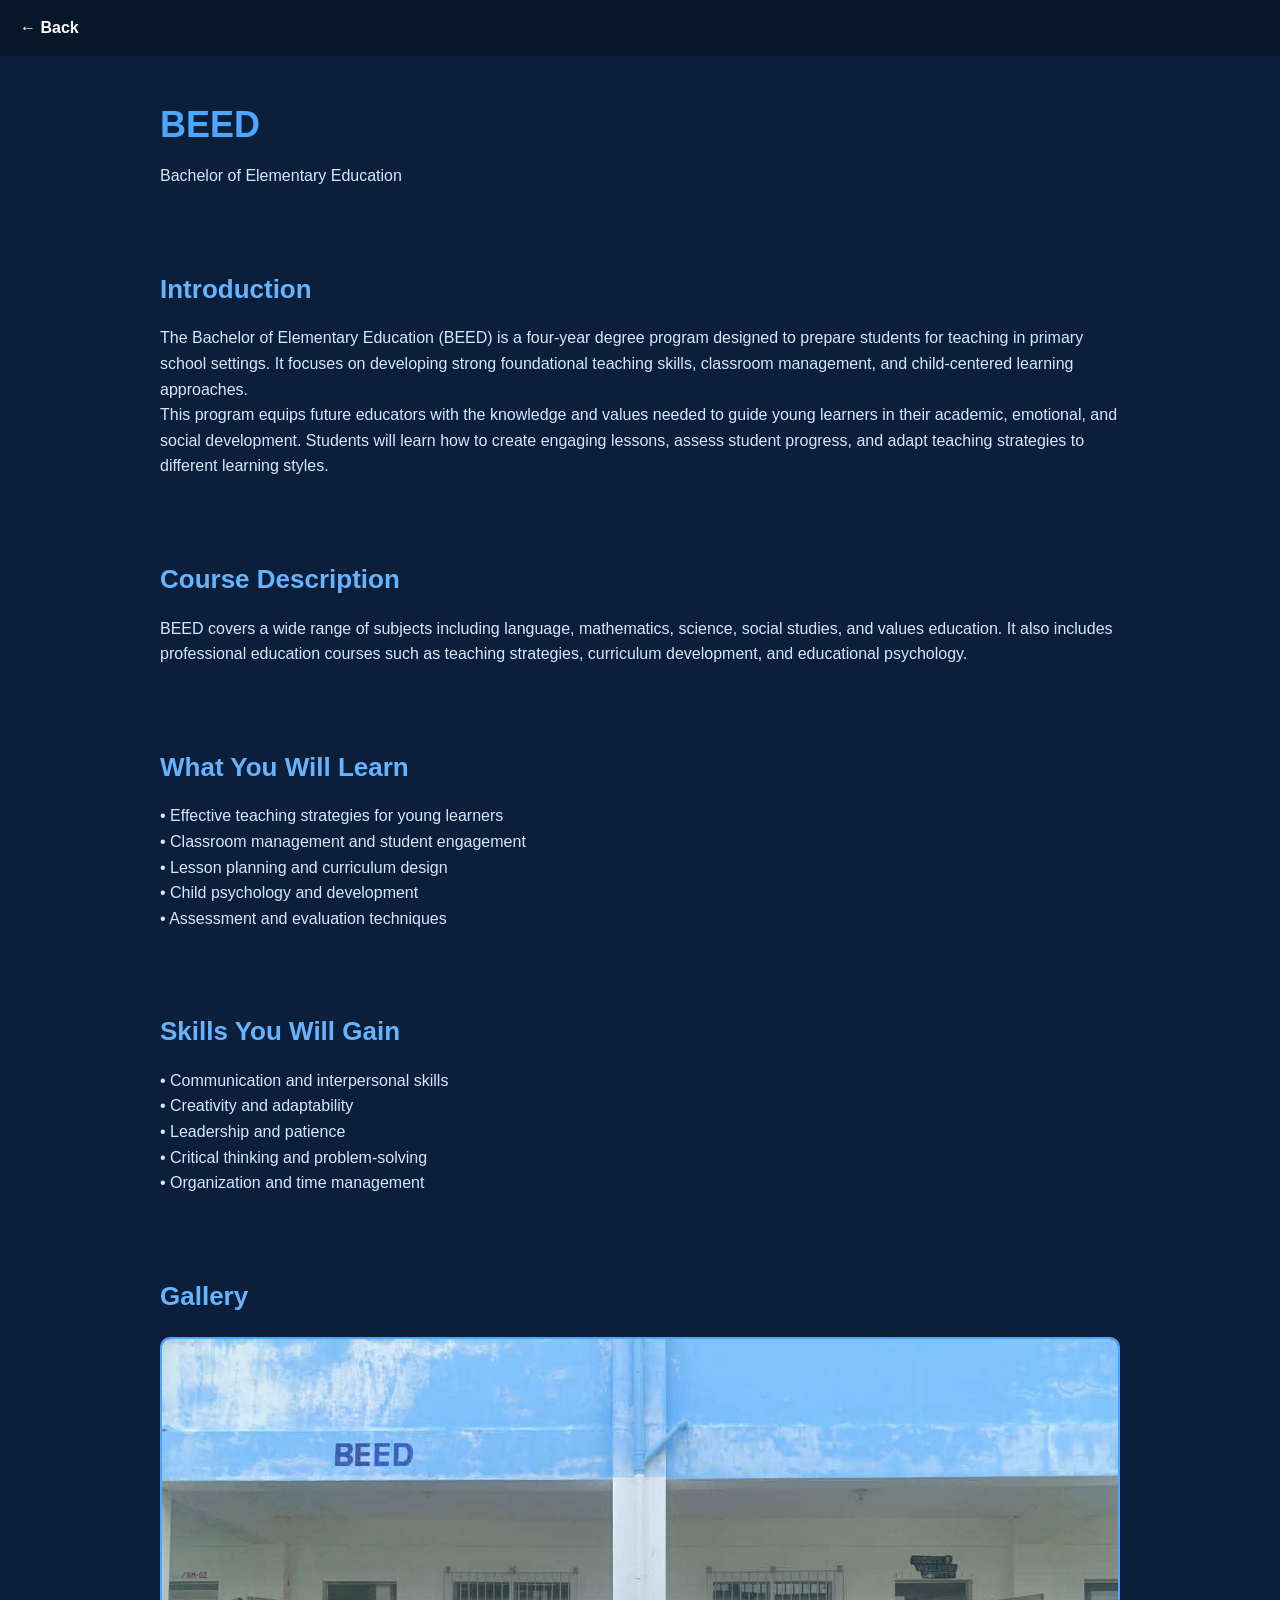
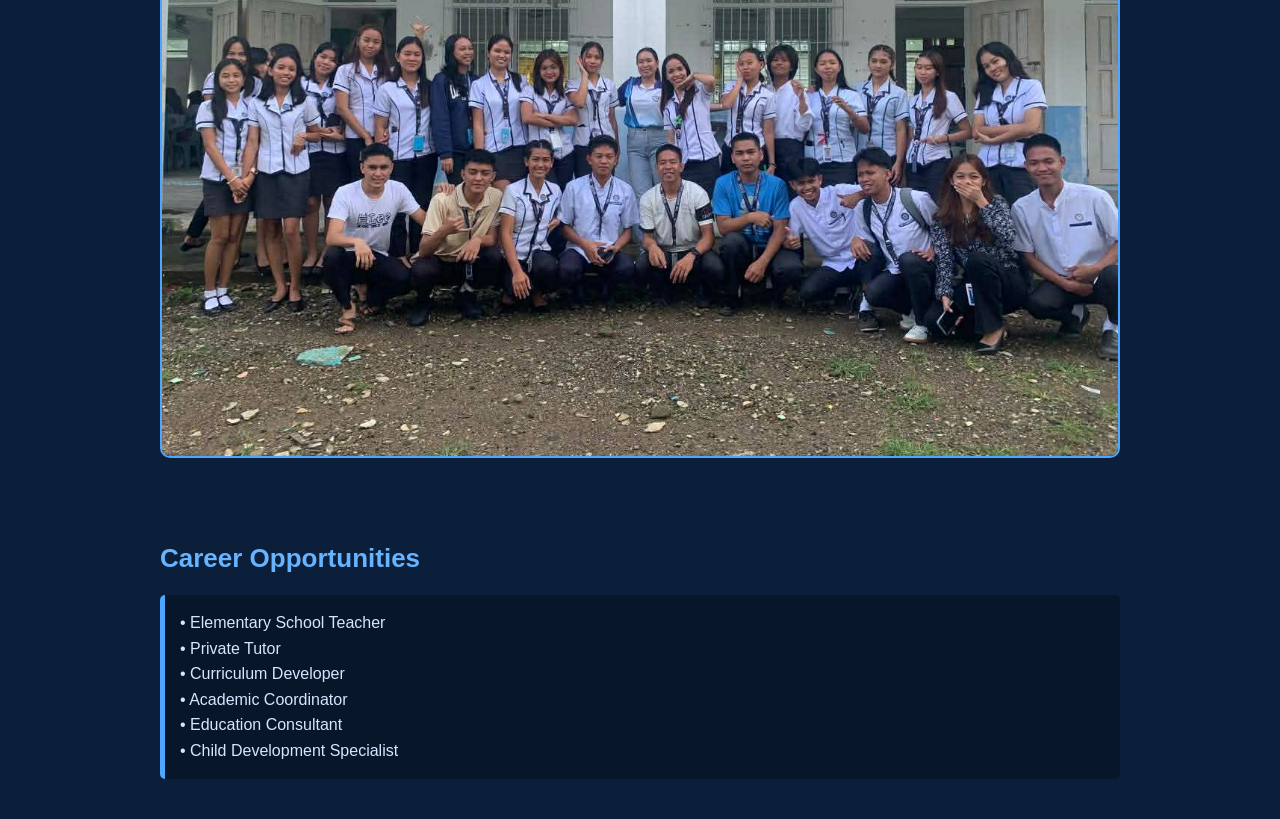
<file: mak's folder/beed.html>
<!DOCTYPE html>
<html lang="en">
<head>
  <meta charset="UTF-8">
  <title>BEED</title>
  <link rel="stylesheet" href="course.css">
</head>
<body>

<nav class="navbar">
  <a href="index.html">← Back</a>
</nav>

<!-- HEADER -->
<section class="section">
  <h1>BEED</h1>
  <p>Bachelor of Elementary Education</p>
</section>

<!-- INTRO -->
<section class="section">
  <h2>Introduction</h2>
  <p>
    The Bachelor of Elementary Education (BEED) is a four-year degree program designed to prepare students 
    for teaching in primary school settings. It focuses on developing strong foundational teaching skills, 
    classroom management, and child-centered learning approaches.
  </p>
  <p>
    This program equips future educators with the knowledge and values needed to guide young learners in 
    their academic, emotional, and social development. Students will learn how to create engaging lessons, 
    assess student progress, and adapt teaching strategies to different learning styles.
  </p>
</section>

<!-- COURSE DESCRIPTION -->
<section class="section">
  <h2>Course Description</h2>
  <p>
    BEED covers a wide range of subjects including language, mathematics, science, social studies, and 
    values education. It also includes professional education courses such as teaching strategies, 
    curriculum development, and educational psychology.
  </p>
</section>

<!-- WHAT YOU WILL LEARN -->
<section class="section">
  <h2>What You Will Learn</h2>
  <p>
    • Effective teaching strategies for young learners <br>
    • Classroom management and student engagement <br>
    • Lesson planning and curriculum design <br>
    • Child psychology and development <br>
    • Assessment and evaluation techniques
  </p>
</section>

<!-- SKILLS -->
<section class="section">
  <h2>Skills You Will Gain</h2>
  <p>
    • Communication and interpersonal skills <br>
    • Creativity and adaptability <br>
    • Leadership and patience <br>
    • Critical thinking and problem-solving <br>
    • Organization and time management
  </p>
</section>

<!-- GALLERY -->
<section class="section">
  <h2>Gallery</h2>
  <div class="grid">
    <img src="Images/beed.jpg">
    
  </div>
</section>

<!-- CAREERS -->
<section class="section">
  <h2>Career Opportunities</h2>
  <p>
    • Elementary School Teacher <br>
    • Private Tutor <br>
    • Curriculum Developer <br>
    • Academic Coordinator <br>
    • Education Consultant <br>
    • Child Development Specialist
  </p>
</section>

</body>
</html>
</file>
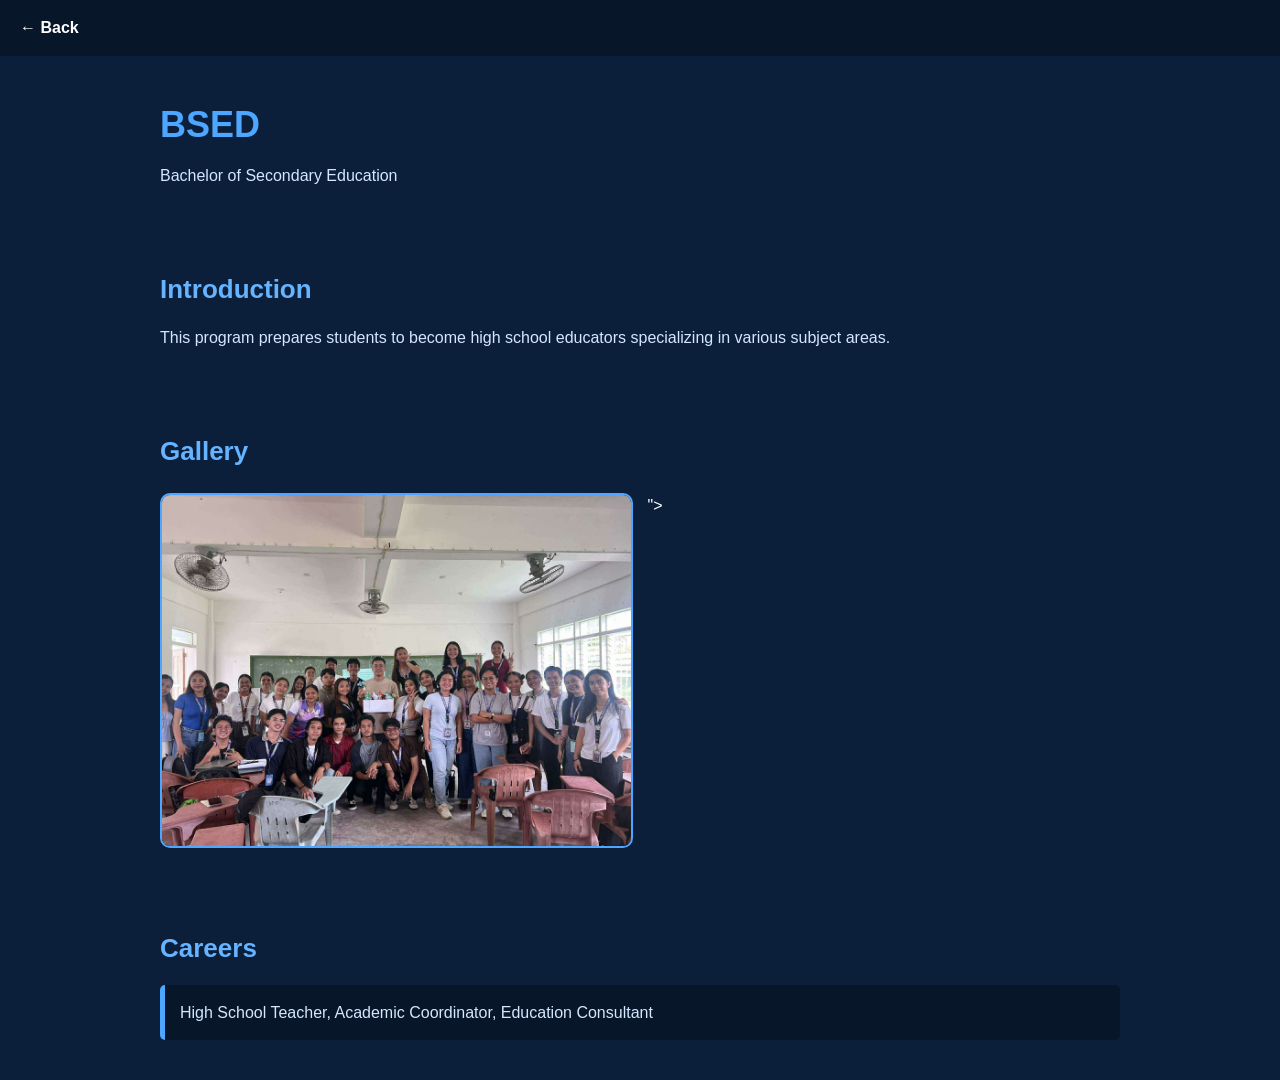
<file: mak's folder/bsed.html>
<!DOCTYPE html>
<html lang="en">
<head>
  <meta charset="UTF-8">
  <title>BSED</title>
  <link rel="stylesheet" href="course.css">
</head>
<body>

<nav class="navbar">
  <a href="index.html">← Back</a>
</nav>

<section class="section">
  <h1>BSED</h1>
  <p>Bachelor of Secondary Education</p>
</section>

<section class="section">
  <h2>Introduction</h2>
  <p>This program prepares students to become high school educators specializing in various subject areas.</p>
</section>

<section class="section">
  <h2>Gallery</h2>
  <div class="grid">
    <img src="Images/9917fc35-111e-4d8b-a986-ddc8efb1d056.jpg">
   ">
  </div>
</section>

<section class="section">
  <h2>Careers</h2>
  <p>High School Teacher, Academic Coordinator, Education Consultant</p>
</section>

</body>
</html>
</file>
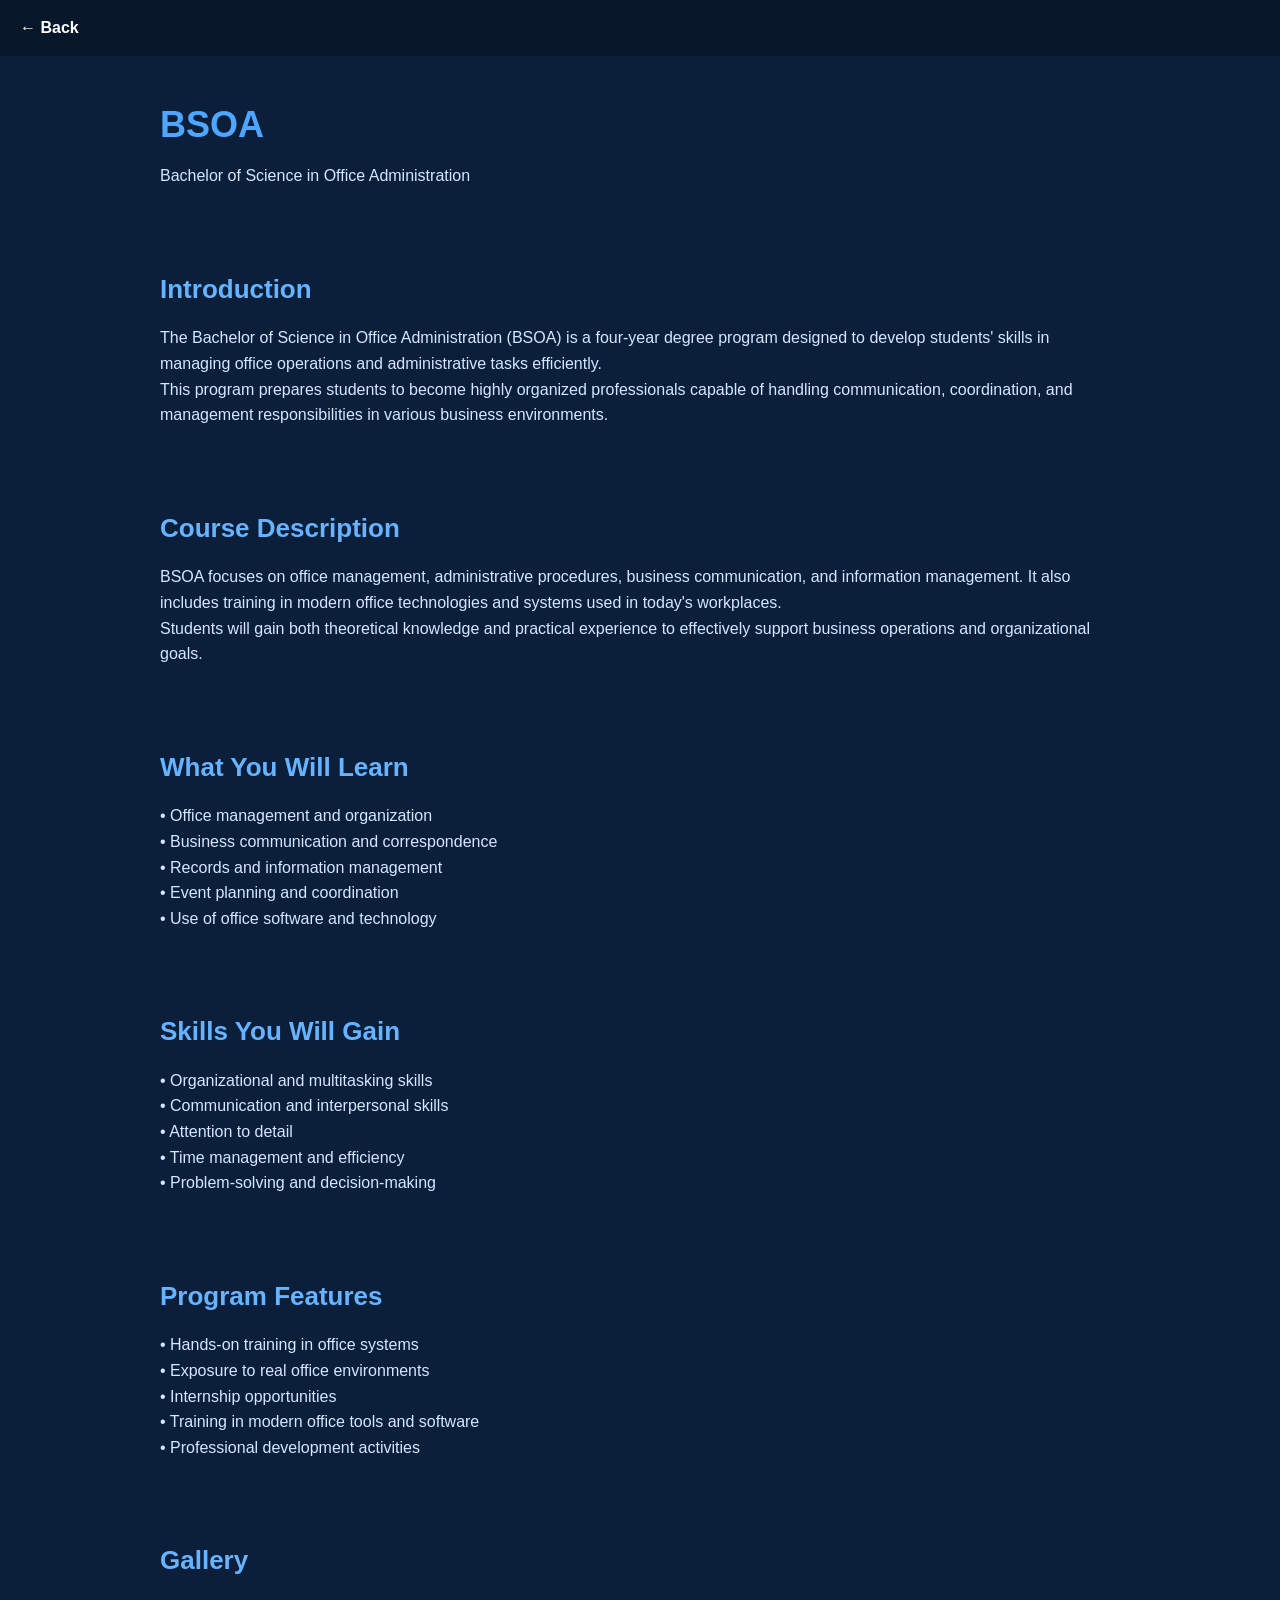
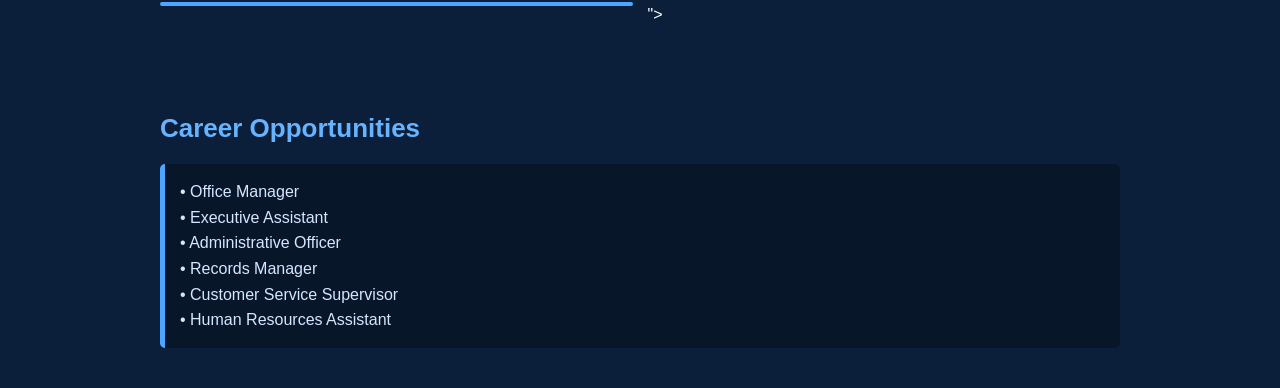
<file: mak's folder/bsoa.html>
<!DOCTYPE html>
<html lang="en">
<head>
  <meta charset="UTF-8">
  <title>BSOA</title>
  <link rel="stylesheet" href="course.css">
</head>
<body>

<nav class="navbar">
  <a href="index.html">← Back</a>
</nav>

<!-- HEADER -->
<section class="section">
  <h1>BSOA</h1>
  <p>Bachelor of Science in Office Administration</p>
</section>

<!-- INTRO -->
<section class="section">
  <h2>Introduction</h2>
  <p>
    The Bachelor of Science in Office Administration (BSOA) is a four-year degree program designed to 
    develop students' skills in managing office operations and administrative tasks efficiently.
  </p>
  <p>
    This program prepares students to become highly organized professionals capable of handling 
    communication, coordination, and management responsibilities in various business environments.
  </p>
</section>

<!-- COURSE DESCRIPTION -->
<section class="section">
  <h2>Course Description</h2>
  <p>
    BSOA focuses on office management, administrative procedures, business communication, and information 
    management. It also includes training in modern office technologies and systems used in today's 
    workplaces.
  </p>
  <p>
    Students will gain both theoretical knowledge and practical experience to effectively support business 
    operations and organizational goals.
  </p>
</section>

<!-- WHAT YOU WILL LEARN -->
<section class="section">
  <h2>What You Will Learn</h2>
  <p>
    • Office management and organization <br>
    • Business communication and correspondence <br>
    • Records and information management <br>
    • Event planning and coordination <br>
    • Use of office software and technology
  </p>
</section>

<!-- SKILLS -->
<section class="section">
  <h2>Skills You Will Gain</h2>
  <p>
    • Organizational and multitasking skills <br>
    • Communication and interpersonal skills <br>
    • Attention to detail <br>
    • Time management and efficiency <br>
    • Problem-solving and decision-making
  </p>
</section>

<!-- PROGRAM FEATURES -->
<section class="section">
  <h2>Program Features</h2>
  <p>
    • Hands-on training in office systems <br>
    • Exposure to real office environments <br>
    • Internship opportunities <br>
    • Training in modern office tools and software <br>
    • Professional development activities
  </p>
</section>

<!-- GALLERY -->
<section class="section">
  <h2>Gallery</h2>
  <div class="grid">
    <img url=i>
    ">
  </div>
</section>

<!-- CAREERS -->
<section class="section">
  <h2>Career Opportunities</h2>
  <p>
    • Office Manager <br>
    • Executive Assistant <br>
    • Administrative Officer <br>
    • Records Manager <br>
    • Customer Service Supervisor <br>
    • Human Resources Assistant
  </p>
</section>

</body>
</html>
</file>
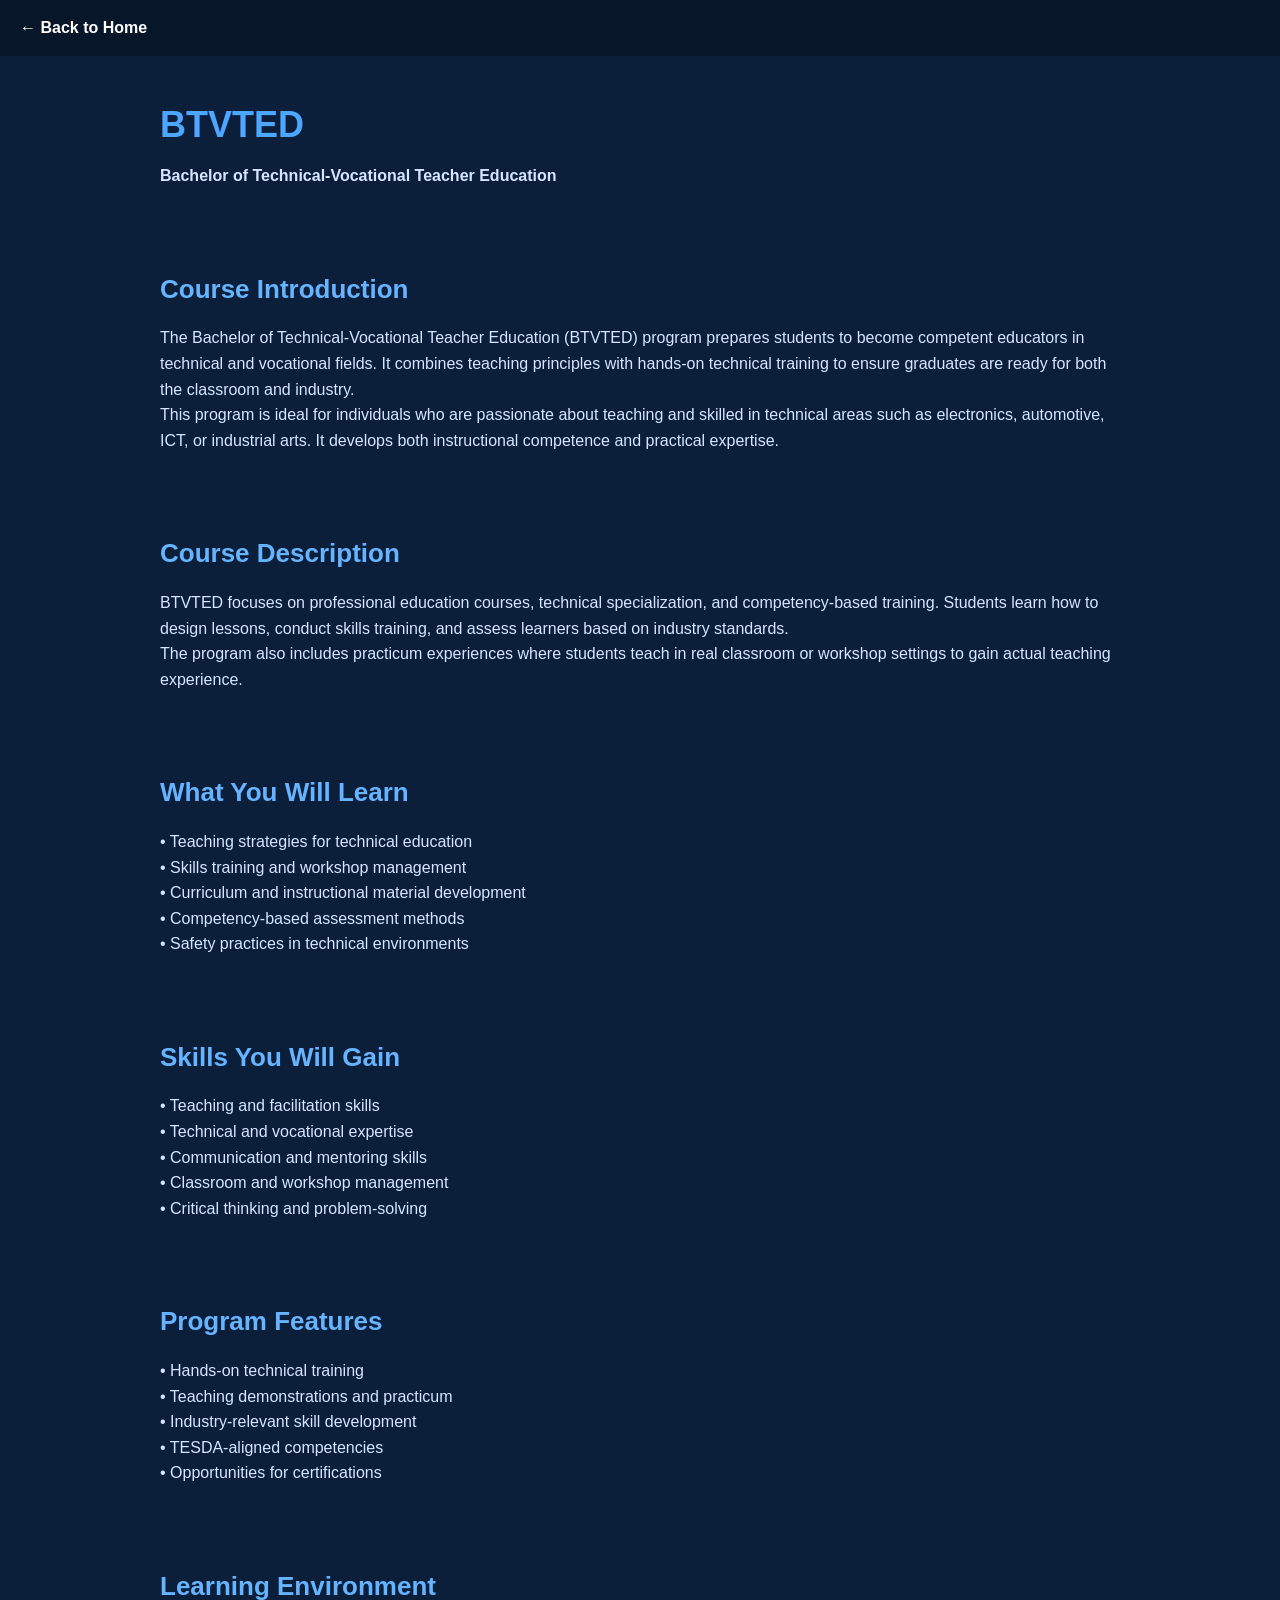
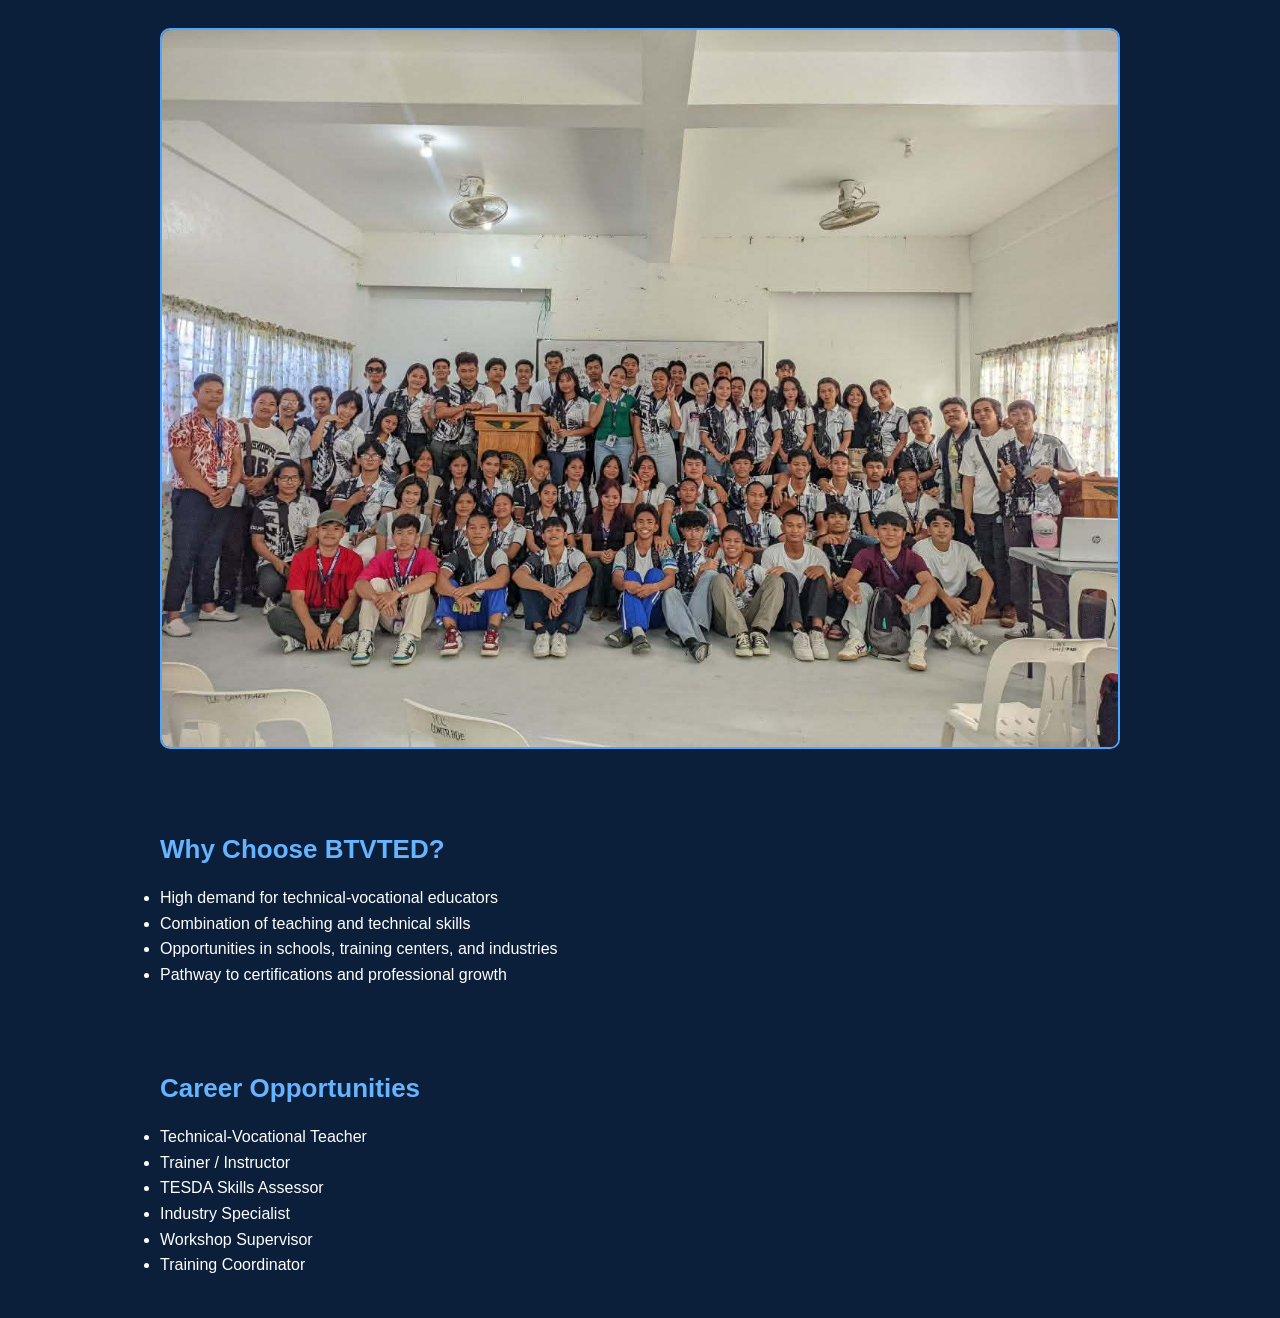
<file: mak's folder/btvted.html>
<!DOCTYPE html>
<html lang="en">
<head>
  <meta charset="UTF-8">
  <meta name="viewport" content="width=device-width, initial-scale=1.0">
  <title>BTVTED - TCC</title>
  <link rel="stylesheet" href="course.css">
</head>
<body>

<!-- NAV -->
<nav class="navbar">
  <a href="index.html">← Back to Home</a>
</nav>

<!-- HEADER -->
<section class="section">
  <h1>BTVTED</h1>
  <p><strong>Bachelor of Technical-Vocational Teacher Education</strong></p>
</section>

<!-- INTRO -->
<section class="section light">
  <h2>Course Introduction</h2>
  <p>
    The Bachelor of Technical-Vocational Teacher Education (BTVTED) program prepares students to become 
    competent educators in technical and vocational fields. It combines teaching principles with hands-on 
    technical training to ensure graduates are ready for both the classroom and industry.
  </p>
  <p>
    This program is ideal for individuals who are passionate about teaching and skilled in technical areas 
    such as electronics, automotive, ICT, or industrial arts. It develops both instructional competence 
    and practical expertise.
  </p>
</section>

<!-- COURSE DESCRIPTION -->
<section class="section">
  <h2>Course Description</h2>
  <p>
    BTVTED focuses on professional education courses, technical specialization, and competency-based 
    training. Students learn how to design lessons, conduct skills training, and assess learners based 
    on industry standards.
  </p>
  <p>
    The program also includes practicum experiences where students teach in real classroom or workshop 
    settings to gain actual teaching experience.
  </p>
</section>

<!-- WHAT YOU WILL LEARN -->
<section class="section light">
  <h2>What You Will Learn</h2>
  <p>
    • Teaching strategies for technical education <br>
    • Skills training and workshop management <br>
    • Curriculum and instructional material development <br>
    • Competency-based assessment methods <br>
    • Safety practices in technical environments
  </p>
</section>

<!-- SKILLS -->
<section class="section">
  <h2>Skills You Will Gain</h2>
  <p>
    • Teaching and facilitation skills <br>
    • Technical and vocational expertise <br>
    • Communication and mentoring skills <br>
    • Classroom and workshop management <br>
    • Critical thinking and problem-solving
  </p>
</section>

<!-- PROGRAM FEATURES -->
<section class="section light">
  <h2>Program Features</h2>
  <p>
    • Hands-on technical training <br>
    • Teaching demonstrations and practicum <br>
    • Industry-relevant skill development <br>
    • TESDA-aligned competencies <br>
    • Opportunities for certifications
  </p>
</section>

<!-- IMAGES -->
<section class="section">
  <h2>Learning Environment</h2>
  <div class="grid">
    <img src="Images/btvted.jpg">
    
  </div>
</section>

<!-- WHY CHOOSE -->
<section class="section light">
  <h2>Why Choose BTVTED?</h2>
  <ul>
    <li>High demand for technical-vocational educators</li>
    <li>Combination of teaching and technical skills</li>
    <li>Opportunities in schools, training centers, and industries</li>
    <li>Pathway to certifications and professional growth</li>
  </ul>
</section>

<!-- CAREERS -->
<section class="section">
  <h2>Career Opportunities</h2>
  <ul>
    <li>Technical-Vocational Teacher</li>
    <li>Trainer / Instructor</li>
    <li>TESDA Skills Assessor</li>
    <li>Industry Specialist</li>
    <li>Workshop Supervisor</li>
    <li>Training Coordinator</li>
  </ul>
</section>

</body>
</html>
</file>
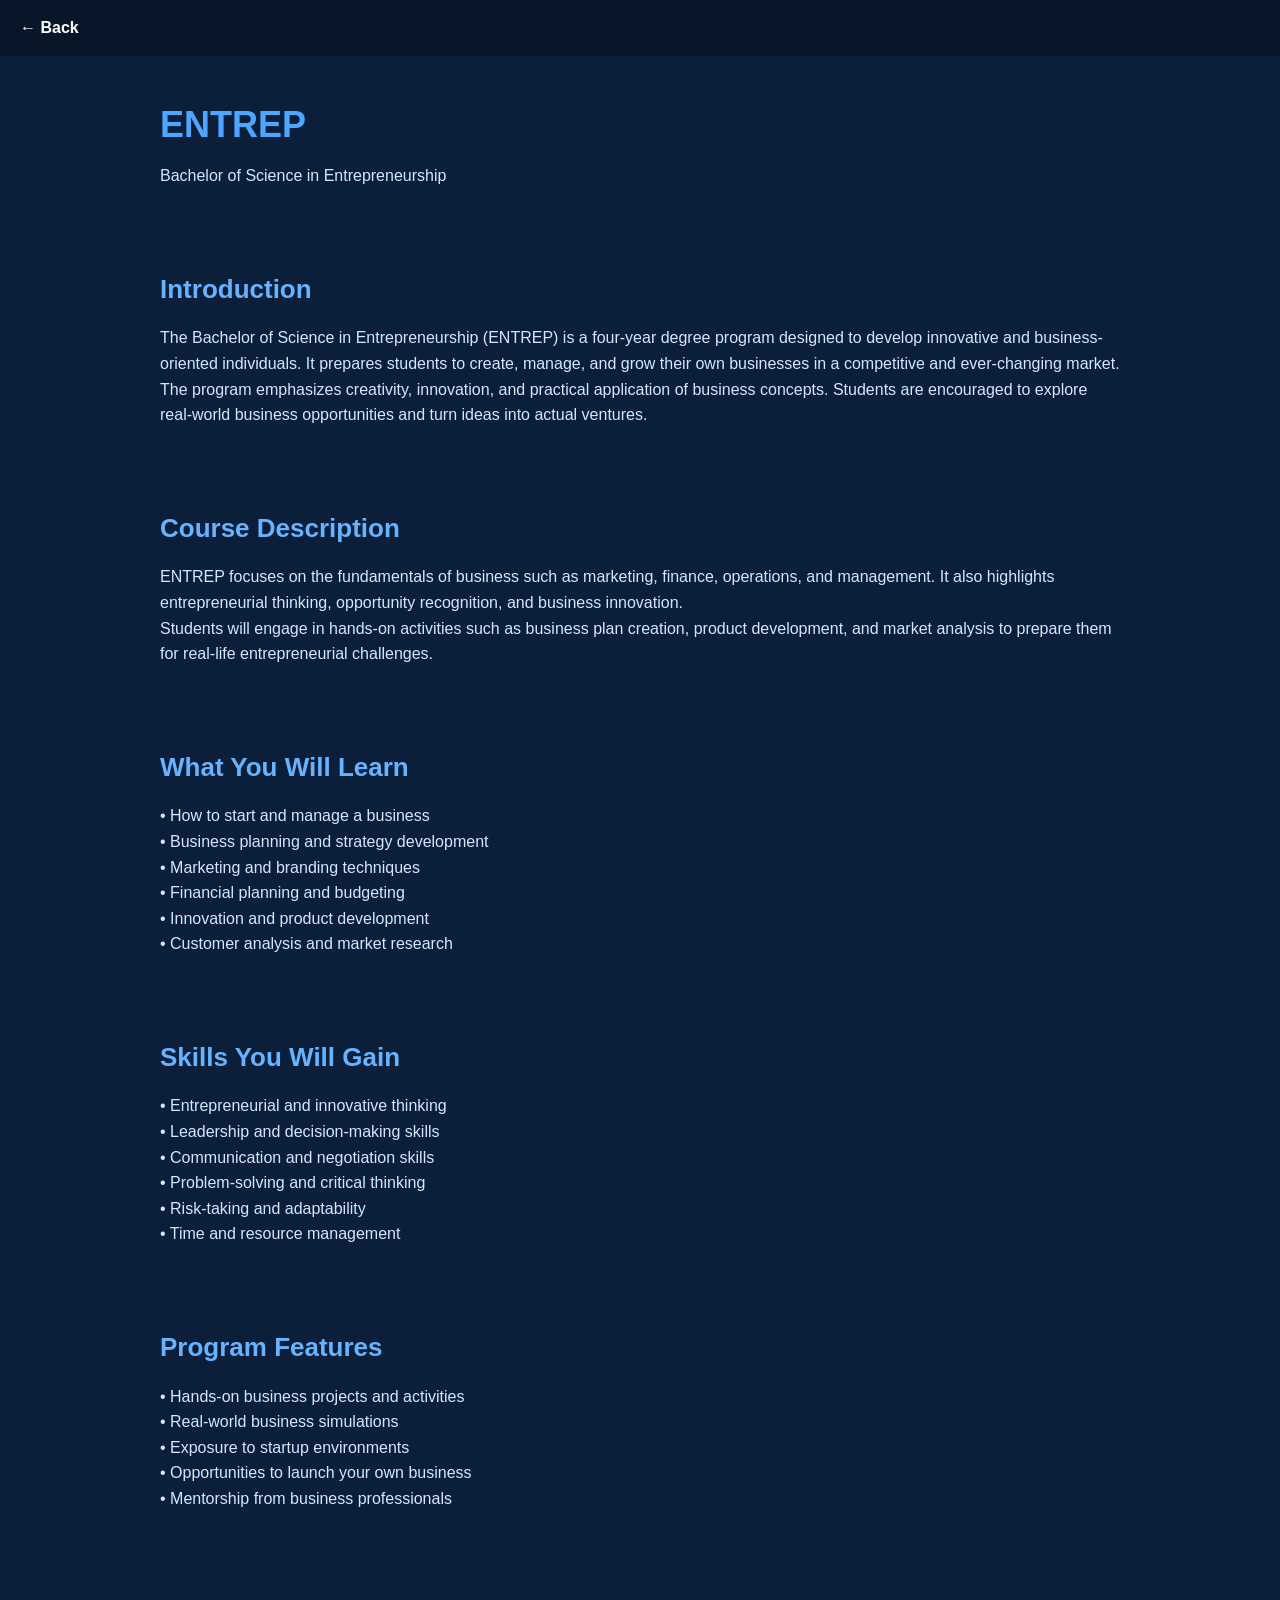
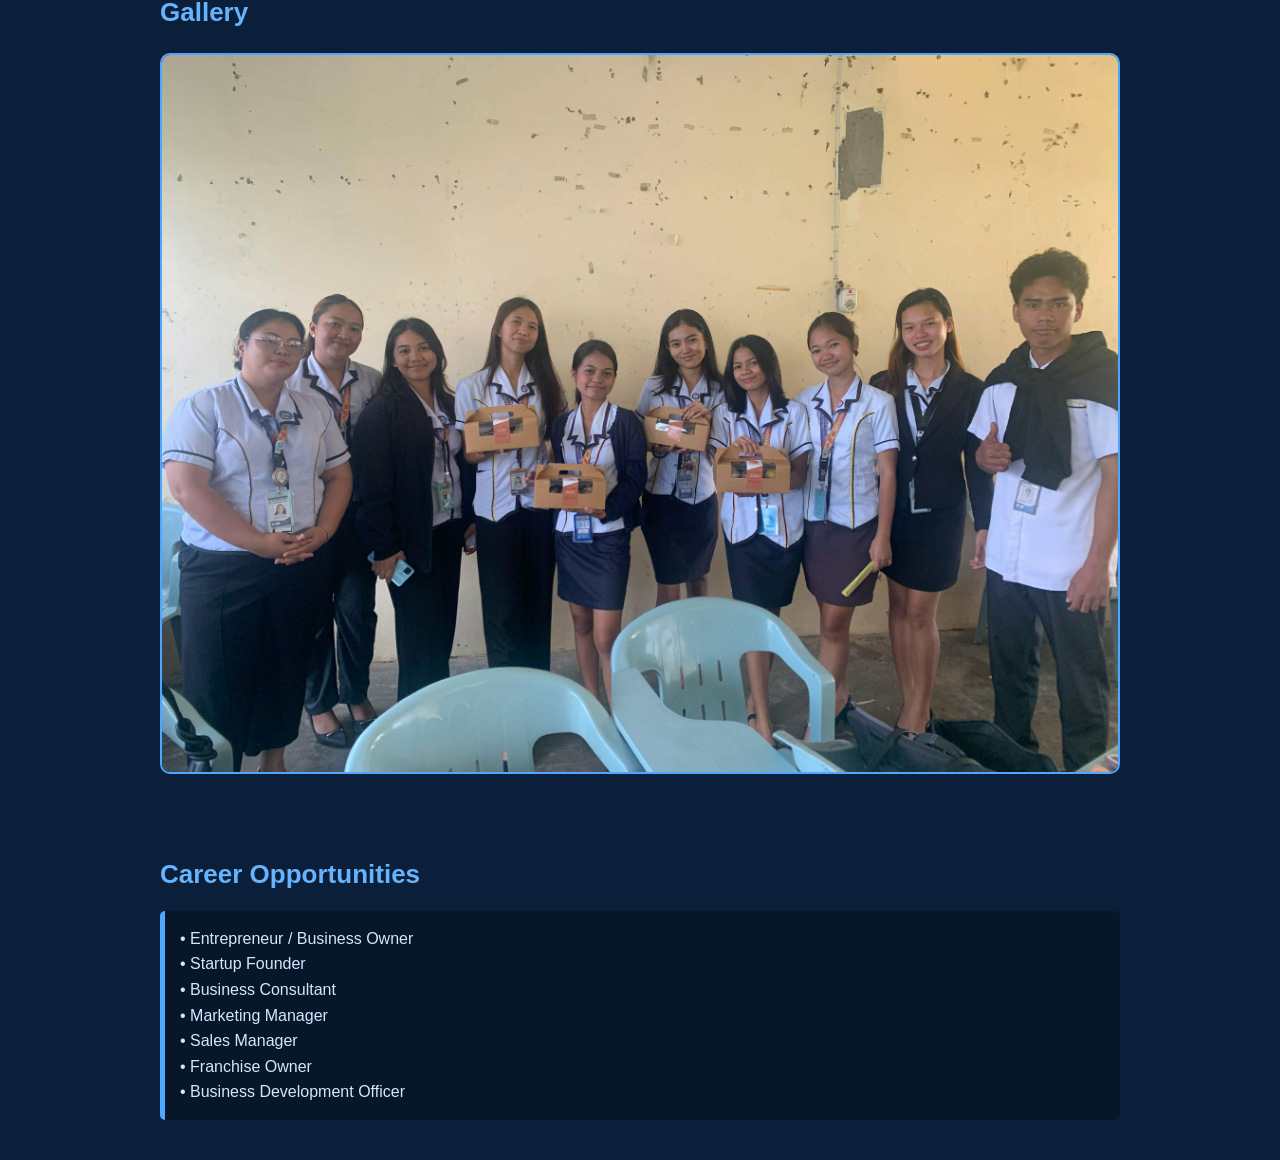
<file: mak's folder/entrep.html>
<!DOCTYPE html>
<html lang="en">
<head>
  <meta charset="UTF-8">
  <title>ENTREP</title>
  <link rel="stylesheet" href="course.css">
</head>
<body>

<nav class="navbar">
  <a href="index.html">← Back</a>
</nav>

<!-- HEADER -->
<section class="section">
  <h1>ENTREP</h1>
  <p>Bachelor of Science in Entrepreneurship</p>
</section>

<!-- INTRO -->
<section class="section">
  <h2>Introduction</h2>
  <p>
    The Bachelor of Science in Entrepreneurship (ENTREP) is a four-year degree program designed to develop 
    innovative and business-oriented individuals. It prepares students to create, manage, and grow their own 
    businesses in a competitive and ever-changing market.
  </p>
  <p>
    The program emphasizes creativity, innovation, and practical application of business concepts. Students 
    are encouraged to explore real-world business opportunities and turn ideas into actual ventures.
  </p>
</section>

<!-- COURSE DESCRIPTION -->
<section class="section">
  <h2>Course Description</h2>
  <p>
    ENTREP focuses on the fundamentals of business such as marketing, finance, operations, and management. 
    It also highlights entrepreneurial thinking, opportunity recognition, and business innovation.
  </p>
  <p>
    Students will engage in hands-on activities such as business plan creation, product development, and 
    market analysis to prepare them for real-life entrepreneurial challenges.
  </p>
</section>

<!-- WHAT YOU WILL LEARN -->
<section class="section">
  <h2>What You Will Learn</h2>
  <p>
    • How to start and manage a business <br>
    • Business planning and strategy development <br>
    • Marketing and branding techniques <br>
    • Financial planning and budgeting <br>
    • Innovation and product development <br>
    • Customer analysis and market research
  </p>
</section>

<!-- SKILLS -->
<section class="section">
  <h2>Skills You Will Gain</h2>
  <p>
    • Entrepreneurial and innovative thinking <br>
    • Leadership and decision-making skills <br>
    • Communication and negotiation skills <br>
    • Problem-solving and critical thinking <br>
    • Risk-taking and adaptability <br>
    • Time and resource management
  </p>
</section>

<!-- PROGRAM FEATURES -->
<section class="section">
  <h2>Program Features</h2>
  <p>
    • Hands-on business projects and activities <br>
    • Real-world business simulations <br>
    • Exposure to startup environments <br>
    • Opportunities to launch your own business <br>
    • Mentorship from business professionals
  </p>
</section>

<!-- GALLERY -->
<section class="section">
  <h2>Gallery</h2>
  <div class="grid">
    <img src="Images/entrep.jpg">
  </div>
</section>

<!-- CAREERS -->
<section class="section">
  <h2>Career Opportunities</h2>
  <p>
    • Entrepreneur / Business Owner <br>
    • Startup Founder <br>
    • Business Consultant <br>
    • Marketing Manager <br>
    • Sales Manager <br>
    • Franchise Owner <br>
    • Business Development Officer
  </p>
</section>

</body>
</html>
</file>
<file: mak's folder/course.css>
/* Reset some default styles */
* {
  margin: 0;
  padding: 0;
  box-sizing: border-box;
  font-family: Arial, sans-serif;
}

/* Body styling */
body {
  background-color: #0b1f3a; /* deep navy */
  color: #ffffff;
  line-height: 1.6;
}

/* Navbar */
.navbar {
  background-color: #08162a;
  padding: 15px 20px;
}

.navbar a {
  color: #ffffff;
  text-decoration: none;
  font-weight: bold;
  font-size: 16px;
  transition: 0.3s;
}

.navbar a:hover {
  color: #4da6ff; /* light blue accent */
}

/* Sections */
.section {
  padding: 40px 20px;
  max-width: 1000px;
  margin: auto;
}

/* Headings */
h1 {
  font-size: 36px;
  margin-bottom: 10px;
  color: #4da6ff;
}

h2 {
  font-size: 26px;
  margin-bottom: 15px;
  color: #66b3ff;
}

/* Paragraph */
p {
  font-size: 16px;
  color: #d6e6ff;
}

/* Gallery Grid */
.grid {
  display: grid;
  grid-template-columns: repeat(auto-fit, minmax(250px, 1fr));
  gap: 15px;
  margin-top: 20px;
}

/* Images */
.grid img {
  width: 100%;
  border-radius: 10px;
  border: 2px solid #4da6ff;
  transition: transform 0.3s, box-shadow 0.3s;
}

.grid img:hover {
  transform: scale(1.05);
  box-shadow: 0 5px 15px rgba(77, 166, 255, 0.5);
}

/* Careers section styling */
.section:last-child p {
  background-color: #08162a;
  padding: 15px;
  border-left: 5px solid #4da6ff;
  border-radius: 5px;
}
</file>
